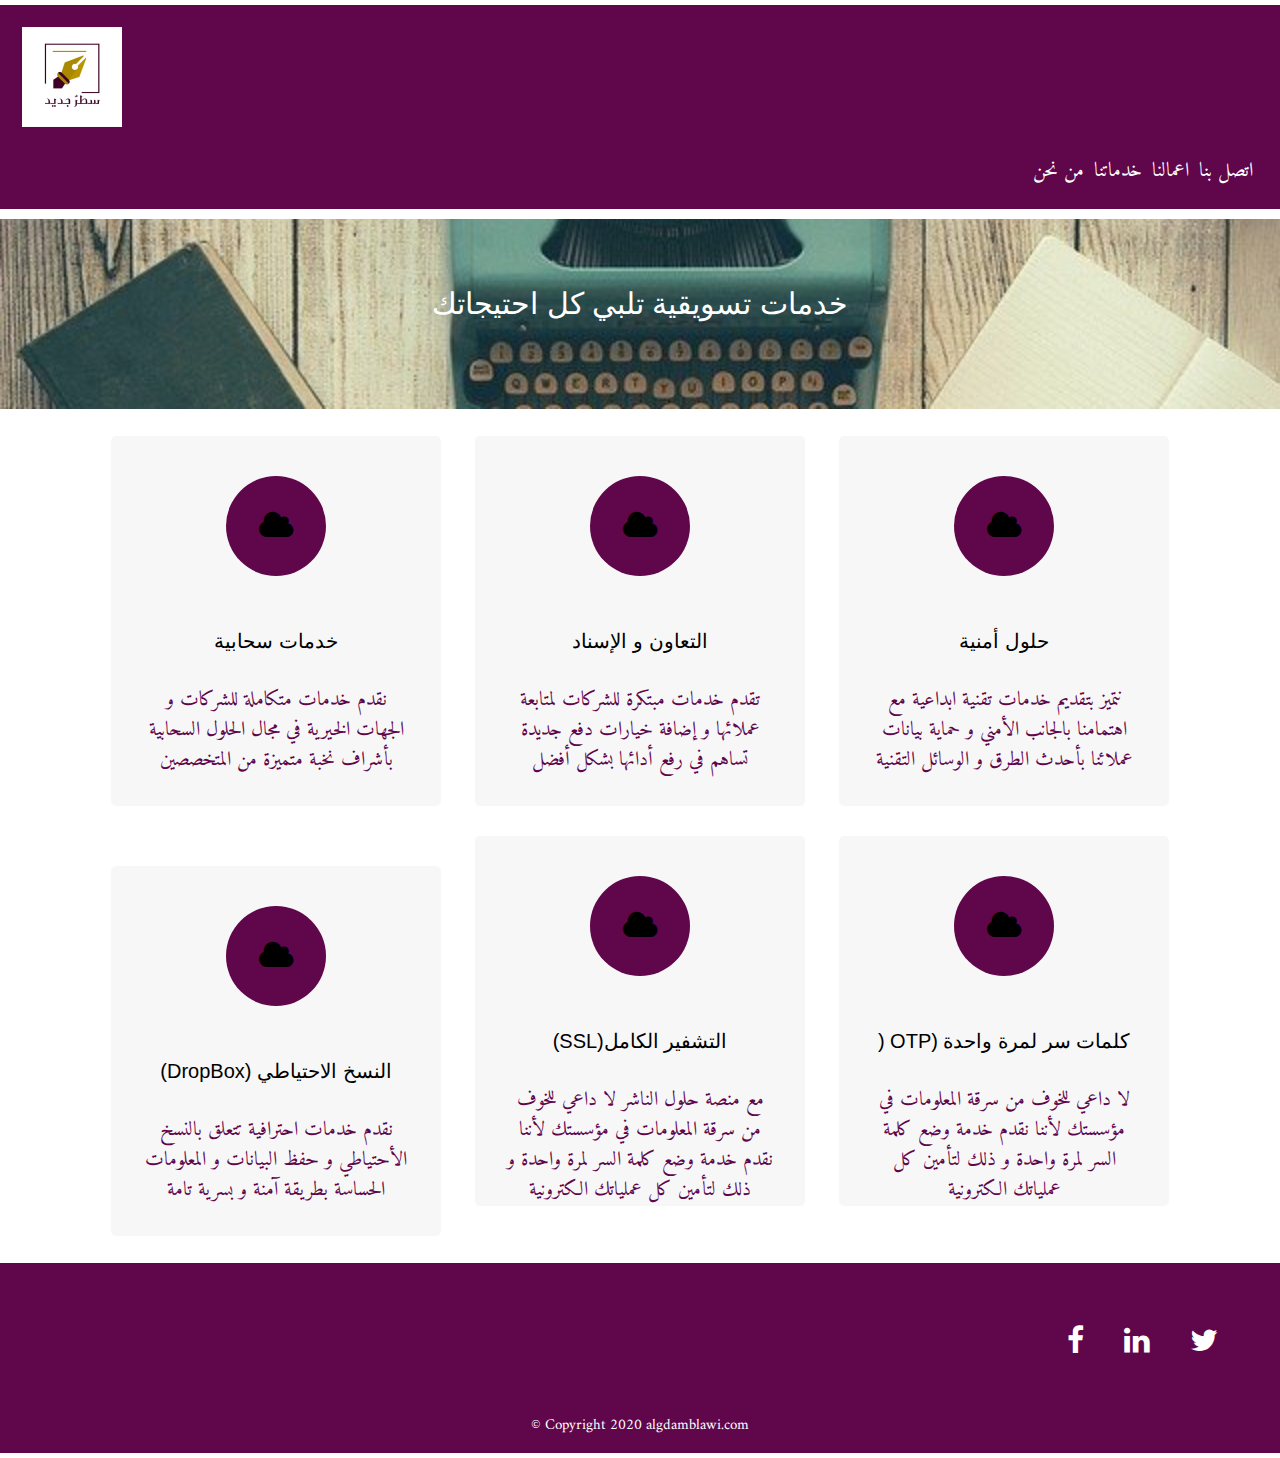
<file: index.html>
<!DOCTYPE html lang="ar">
<html>
<head>
<link rel="stylesheet" type="text/css" href="web.css">
	
<link href="https://fonts.googleapis.com/css?family=Amiri:400,700&display=swap&subset=arabic" rel="stylesheet">

	
	<meta name="viewport" content="width=device-width, initial-scale=1">
<link rel="stylesheet" href="https://www.w3schools.com/w3css/4/w3.css">
<link rel="stylesheet" href="https://cdnjs.cloudflare.com/ajax/libs/font-awesome/4.7.0/css/font-awesome.min.css">
	
	<title>SatrJadeeed</title>
	
	
</head>
<body>


<div class="grid-container">
  
	
	
	<header>
		
		
		
		
		
  <div class="logo">
	  
  <img src="pic1.jpg"/>	  

  </div>
		
		
<ul class="list-nv">
  <li><a href="">من نحن</a></li>
  <li><a href="">خدماتنا</a></li>
  <li><a href="">اعمالنا</a></li>
  <li><a href="">اتصل بنا</a></li>
</ul>
		
	</header>
	  
	  
	
	  
	  <section>
	
	<h2>خدمات تسويقية تلبي كل احتيجاتك</h2>
		  
	</section>
	
          
				  
				 
	
			  <main> 
				  
				  				    
				  

	           <div class="sr-items">
				  				 
				   
				   
				<i class="fa fa-cloud"></i>


					
					    <h4>خدمات سحابية</h4>
					  
				  <P>نقدم  خدمات متكاملة للشركات و الجهات الخيرية في مجال الحلول السحابية بأشراف نخبة متميزة من المتخصصين </P>
				  
				  
				  
				  </div>
				  
				  <div class="sr-items">
					  
				  <i class="fa fa-cloud"></i>

				  
					
					  
					    <h4>التعاون و الإسناد</h4>
				  <P>  تقدم  خدمات مبتكرة للشركات لمتابعة عملائها و إضافة خيارات دفع جديدة تساهم في رفع أدائها بشكل أفضل</P>
				  
				  
				  
				  </div>
				  
				
				  <div class="sr-items">
				  <i class="fa fa-cloud"></i>

				  
				    <h4>حلول أمنية</h4>
				  <P>نتميز  بتقديم خدمات تقنية ابداعية مع اهتمامنا بالجانب الأمني و حماية بيانات عملائنا بأحدث الطرق و الوسائل التقنية  </P>
				  
				  
				  
				  </div>
				  
				  
				  <div class="sr-items">
				  <i class="fa fa-cloud"></i>

				    
					  
					  
				    <h4>(DropBox) النسخ الاحتياطي</h4>
				  <P>نقدم  خدمات احترافية تتعلق بالنسخ الأحتياطي و حفظ البيانات و المعلومات الحساسة بطريقة آمنة و بسرية تامة </P>
				  
				  
				  
				  </div>
				  
				
				  <div class="sr-items">
				  <i class="fa fa-cloud"></i>

				  
				    <h4>(SSL)التشفير الكامل</h4>
					  
					  <p>مع منصة حلول الناشر لا داعي للخوف من سرقة المعلومات في مؤسستك لأننا نقدم خدمة وضع كلمة السر لمرة واحدة و ذلك لتأمين كل عملياتك الكترونية </p>
					  
				 
				  
				  
				  
				  </div>
				  
				  
				  <div class="sr-items">
				  
				  <i class="fa fa-cloud"></i>

				    <h4>) OTP) كلمات سر لمرة واحدة</h4>
				  <P> لا داعي للخوف من سرقة المعلومات في مؤسستك لأننا نقدم خدمة وضع كلمة السر لمرة واحدة و ذلك لتأمين كل عملياتك الكترونية </P>
				  
				  
				  
				  </div>
				  
         	</main>
	
	
	
	
	<footer> 
	
	   <ul class="social">
		   

<li><a href="http://facebook.com/"><i class="fa fa-facebook"></i></a></li>
<li><a href="http://linkedin.com/"><i class="fa fa-linkedin"></i></a></li>
<li><a href="https://twitter.com/SatrJadeeed"><i class="fa fa-twitter"></i></a></li>


           
        </ul>
		
       &copy; Copyright 2020 algdamblawi.com


	</footer>
	
	
	
	
	
	
	
	
	
	
	
	
	
	
	
	
	
	

</div>

</body>
</html>
</file>
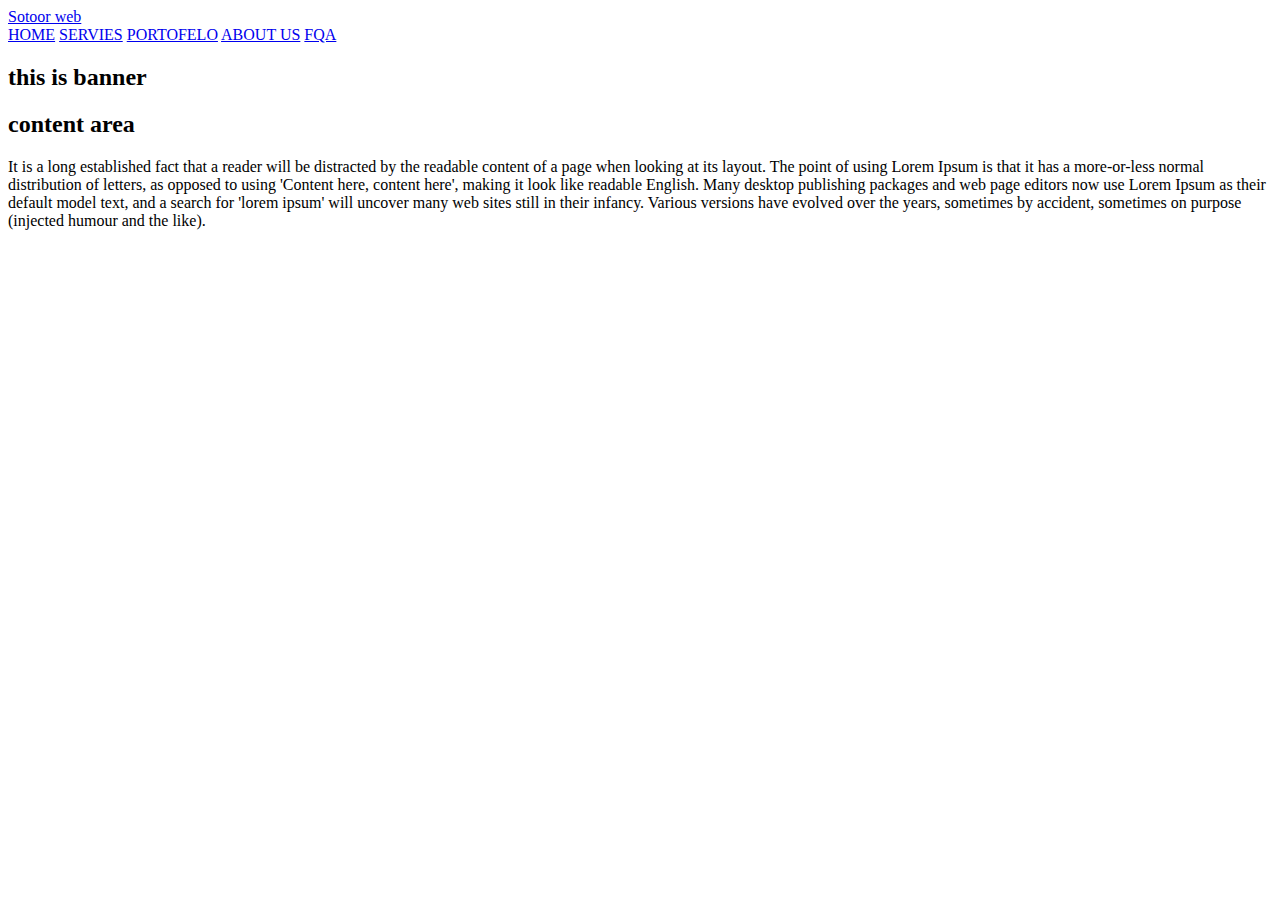
<file: stoor.html>
<!DOCTYPE html>
<html lang="en">
	<head>
		
		<meta charset="UTF-8">
 

	</head>
<title>STOOR WEB</title>
<body>
	
	
	
	
	
	
	
	
	<div class="box-area">
	
	

	
		
                     <header>
						 
		              <div class="wrapper">
			            <div class="logo">
			
				<a href="#">Sotoor web</a>
			
			</div>
			
			  <nav>
			<a href="#">HOME</a>
            <a href="#">SERVIES</a>
            <a href="#">PORTOFELO</a>
            <a href="#">ABOUT US</a>
			<a href="#">FQA</a>
			  </nav>
		
		</div>
		
	</header>
		
		<div class="banner-area">
			
			<h2>this is banner</h2>
		
		
		</div>
		
		<div class="content-area">
			<div class="wrapper">	
			<h2>content area</h2>
				
				<p>It is a long established fact that a reader will be distracted by the readable content of a page when looking at its layout. The point of using Lorem Ipsum is that it has a more-or-less normal distribution of letters, as opposed to using 'Content here, content here', making it look like readable English. Many desktop publishing packages and web page editors now use Lorem Ipsum as their default model text, and a search for 'lorem ipsum' will uncover many web sites still in their infancy. Various versions have evolved over the years, sometimes by accident, sometimes on purpose (injected humour and the like).</p>
			
			</div>
		
		</div>
	
	</div>
   

	
	
	


</body>
</html>
</file>
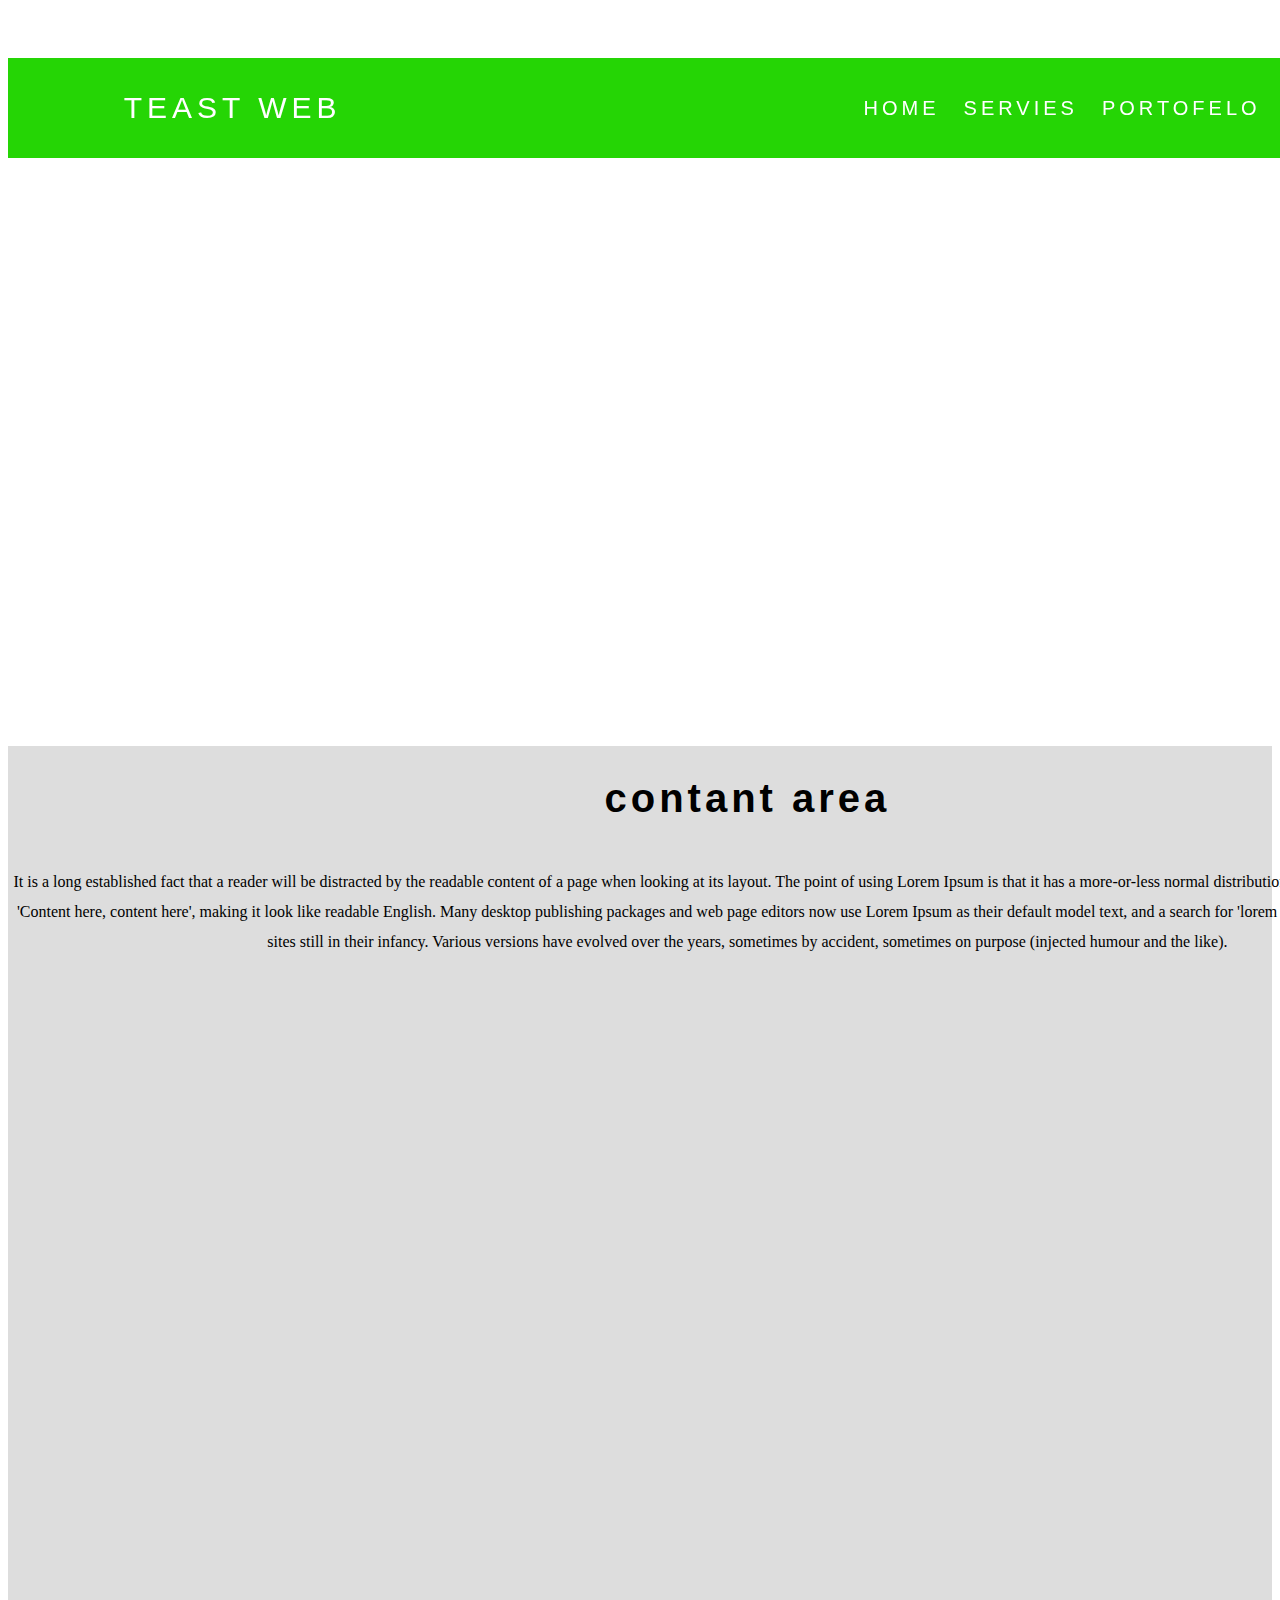
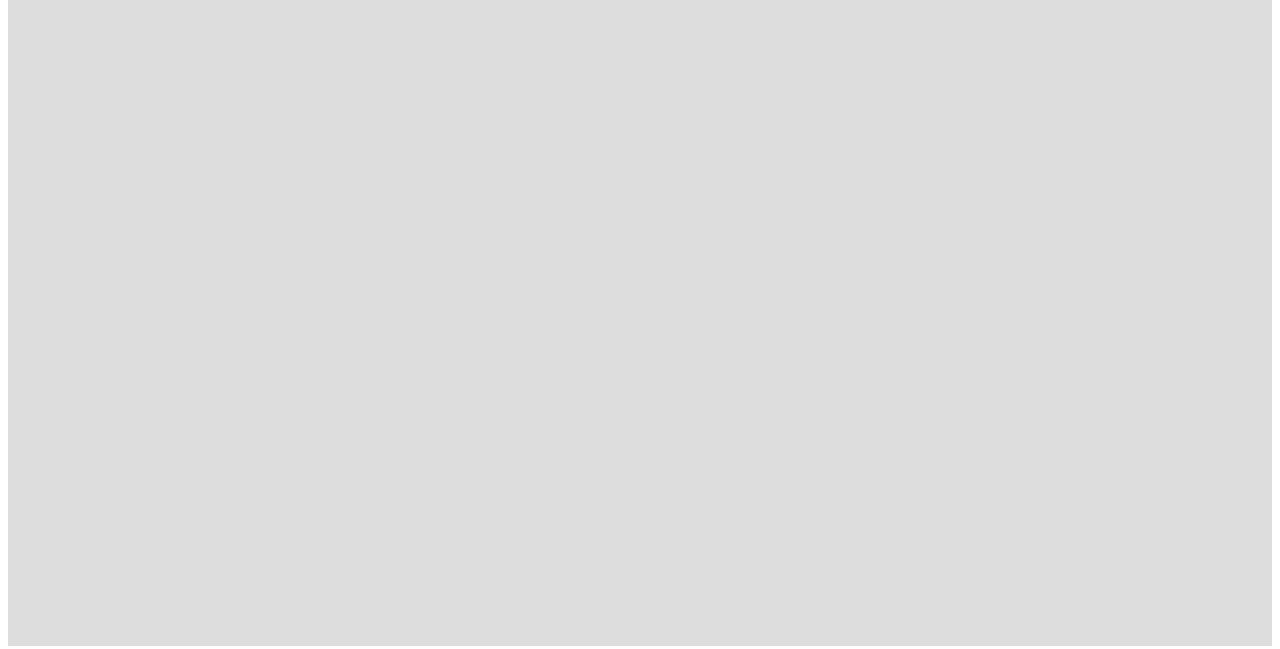
<file: testweb.html>
<!DOCTYPE html>
<html>
<head>
	
	
	<link rel="stylesheet" href="styles.css">

	
<title>TEST WEB</title>
</head>
<body>


<div class="box-area">
	   <header>
	
	  
	<div class="wrapper">
		
		        <div class="logo">
			
				<a href="#">TEAST WEB</a>
			
			</div>
		      
		
		     <nav>
			<a href="#">HOME</a>
            <a href="#">SERVIES</a>
            <a href="#">PORTOFELO</a>
            <a href="#">ABOUT US</a>
			<a href="#">FQA</a>
			  </nav>
		
             
			
    </div>
	
	  </header>
	
	
	
	
	
	
	
	
	<div class="banner-area">
				 <h2> here is content</h2>
		     </div>
	
</div>	
	
	
<div class="content-area">
	
	 <div class="wrapper">
	
		 <h2>contant area</h2>
	<p>It is a long established fact that a reader will be distracted by the readable content of a page when looking at its layout. The point of using Lorem Ipsum is that it has a more-or-less normal distribution of letters, as opposed to using 'Content here, content here', making it look like readable English. Many desktop publishing packages and web page editors now use Lorem Ipsum as their default model text, and a search for 'lorem ipsum' will uncover many web sites still in their infancy. Various versions have evolved over the years, sometimes by accident, sometimes on purpose (injected humour and the like).</p>
	</div>
	
	</div>
	
</body>
</html>
</file>
<file: web.css>
*{
	padding: 0;
	margin: 0;
  font-family: 'Amiri', serif;
}





body{
	text-align: center;
	font-family: "Times New Roman", Times, serif;


}

.grid-container {
  display: grid;
	/*grid-template-columns: repeat(3,1fr);*/
	/*grid-template-rows: repeat(3,200px);*/
	
	grid-auto-rows: minmax(200px, auto);

	
	grid-template-areas: 
		"hd hd hd hd"
		"sn sn sn sn"
		"mn mn mn mn"
		"mn mn mn mn"
		"ft ft ft ft"
	
	
}
.grid-container > * {
 padding: 2px;
 margin: 5px 0;
}


header{
	background: #60064B;
	color: white;
	grid-area: hd;
	padding: 40px;
	}








.list-nv{
	display: flex;
	flex-direction: row;
	list-style: none;
	justify-content: flex-end;
	padding: 10px;
	margin: 10px;

}

.list-nv a{
	
	margin: 5px;
	text-decoration: none;
	color: white;
	font-size: 20px;


}




.logo{
	display: flex;
	flex-direction: row;
	justify-content: flex-start;
	padding: 10px;
	margin: 10px;
	

}

.logo img{
	
width: 100px;

}



section{
	
	grid-area: sn;
	background-image:linear-gradient(rgba(0,0,0,0.0),rgba(0,0,0,0.0)), url(typewriter-801921_640.jpg);
 -webkit-background-size: cover;
  -moz-background-size: cover;
  -o-background-size: cover;
  background-size: cover;
	opacity: rgba(255, 0, 0, 0.5);

}


h2{
	
	font-size: 50px;
	color: white;
	text-align: center;
	padding: 50px;
	margin: 100px;
}

main{
	
	grid-area: mn;
    color: black;

}


h1{
text-align: center;
margin: 20px 0;	
	
}


		


.sr-items{
	
	width: 330px;
	height: 370px;
	background-color: #f7f7f7;
	border-radius: 5px;
	margin: 15px;
	display: inline-block;

}

.sr-items i{
	width: 100px;
	height: 100px;
	background-color: #60064B;
	font-size: 32;
	line-height: 100px;
	border-radius: 50%;
	margin: 40px;
}

.sr-items h4{
	font-size: 20px;
	font-weight: 300px;
	margin: 10px;
}

.sr-items p{
	font-size: 20px;
	font-weight: 400;
	padding: 20px;
	margin: 10px;
	color: #60064B;
	letter-spacing: 0.5px;
	
	
}





footer{
    background: #60064B;
	grid-area: ft;
	color: white;
}


.social{
	display: flex;
flex-direction: row;
justify-content: flex-end;
	list-style: none;
	padding: 10px;
	margin: 30px;
	font-size: 30px;
	

}

.social li{
display: flex;
flex-direction: row;
align-items: flex-start;
padding: 10px;
margin: 10px;
color: white;
	
}

a:hover{
	color: #CBB937;
}

footer  &copy;{
	
	text-align: center;
	font-size: 15px;
}
</file>
<file: styles.css>
body{
	text-align: center;
}

.wrapper{
	
	width: 117%;
	margin: 0 auto;
	
	
}

header{
	height: 100px;
	background: #25D505;
	width: 100%;
	z-index: 12;
	position: fixed;
}

.logo{
	width: 30%;
	float: left;
	line-height: 100px;
	
}

.logo a{
	text-decoration: none;
	font-size: 30px;
	font-family: sans-serif;
	color: white;
	letter-spacing: 5px;
	
}

nav{
	
	float: right;
	line-height: 100px;
}

nav a{
	
	text-decoration: none;
	font-family: sans-serif;
	letter-spacing: 4px;
	font-size: 20px;
	margin: 0 10px;
	color: white;

	
}

.content-area{
	width: 100%;
	height: 500px;
	position: fixed;
	top: 100px;
	background-image: url(DSC06921.JPG);
	-webkit-background-size: cover;
	background-size: cover;
	background-position: center center;
	
	
}

.banner-area h2{
	padding-top: 8%;
	font-size: 70px;
	font-family:monospace;
	text-transform: uppercase;
	color: white;
}

.content-area{
	width: 100%;
	position: relative;
	top: 450px;
	background: #ddd;
	height: 1500px;	
}

.content-area h2{
	font-family: sans-serif;
	letter-spacing: 4px;
	padding-top: 30px;
	font-size: 40px;
	margin: 0 ;
}

.content-area p{
	padding: 2% 0;
	font-family: fantasy;
	line-height: 30px; 
	
	
}
</file>
